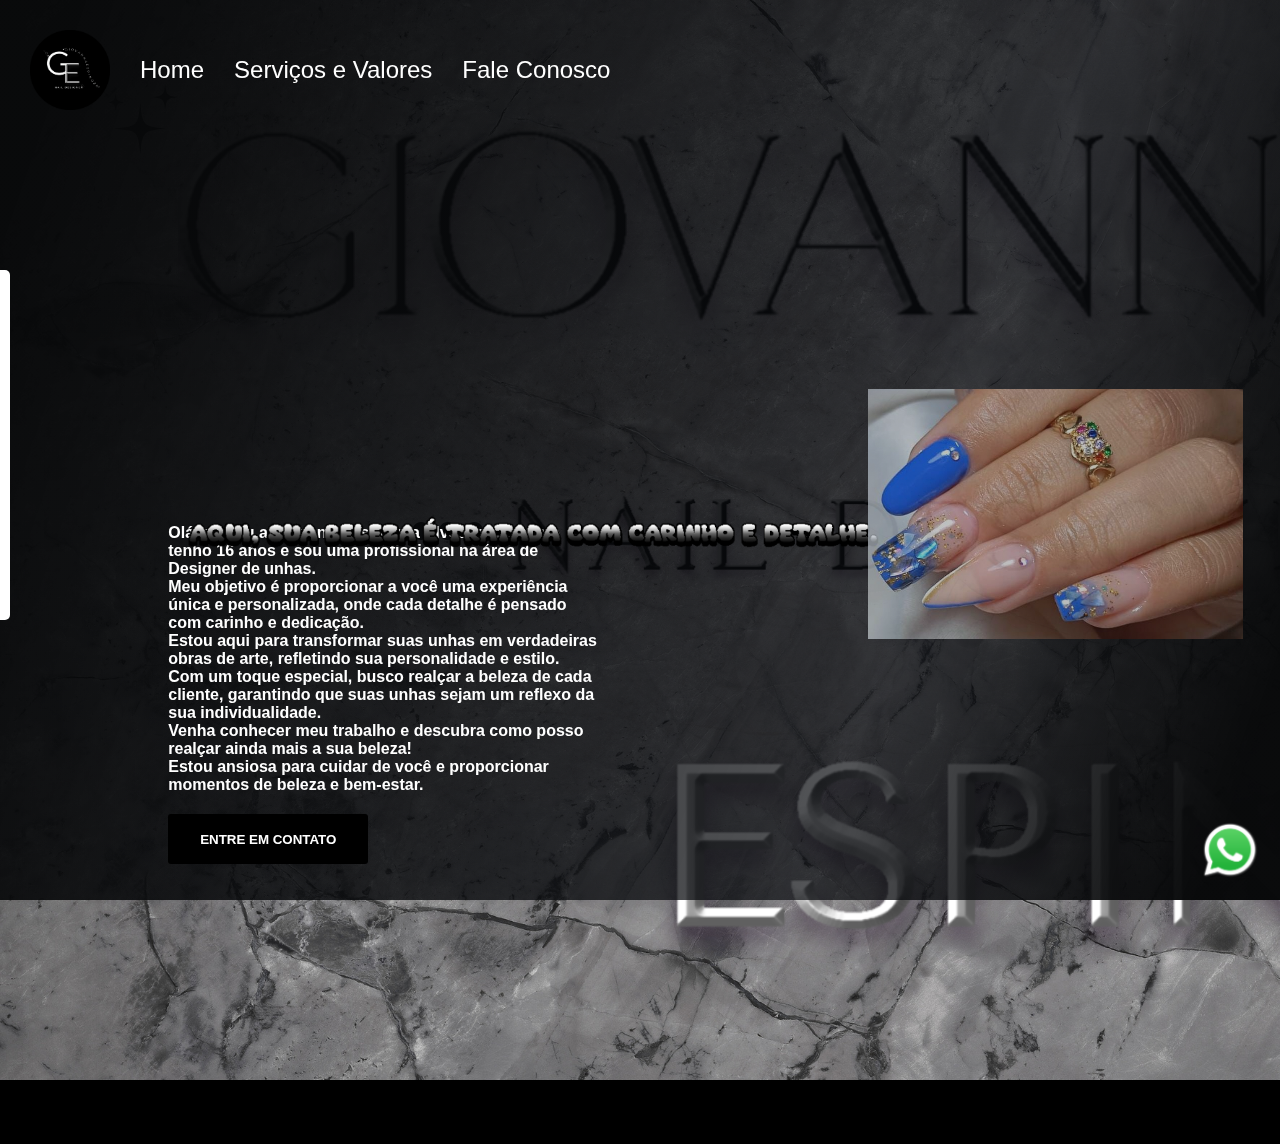
<file: index.html>
<!DOCTYPE html>
<html lang="pt-br">
<head>
    <meta charset="UTF-8">
    <meta name="viewport" content="width=device-width, initial-scale=1.0">
    <link rel="stylesheet" href="style.css">
    <title>Espinoza Nail Designer</title>
</head>

<body>
     <div onclick="annulform()" class="sombra-2"></div>

    <div class="header">
        <img src="./assets/logo.png" alt="logo Espinoza Nail Designer">
        <a>Home</a>
        <a href="servicos.html">Serviços e Valores</a>
        <a href="https://wa.me/5567998893786?text=Ol%C3%A1%2C%20preciso%20da%20ajuda%20dos%20irm%C3%A3os%20M%C3%A1rio%20e%20Luigi!">
            Fale Conosco</a>
    </div>

     <img class="sign-frase" src="./assets/frase.png" alt="Frase 'Aqui, sua beleza é tratada com carinho e detalhe.'">

    <div class="caixa-mae">

        <div class="caixa-1">
            <p>Olá, eu sou a <b>Giovanna Espinoza Alves</b>, atualmente tenho <b>16 anos</b> e sou uma profissional na área de <b>Designer de unhas</b>.
            <br>Meu objetivo é proporcionar a você uma experiência única e personalizada, onde cada detalhe é pensado com carinho e dedicação.
            <br>Estou aqui para transformar suas unhas em verdadeiras obras de arte, refletindo sua personalidade e estilo.
            <br>Com um toque especial, busco realçar a beleza de cada cliente, garantindo que suas unhas sejam um reflexo da sua individualidade.
            <br>Venha conhecer meu trabalho e descubra como posso realçar ainda mais a sua beleza!
            <br>Estou ansiosa para cuidar de você e proporcionar momentos de beleza e bem-estar.
            </p>
            <button class="button-ctt" onclick="showform()">Entre em contato</button>
        </div>

        <div class="caixa-2">
            <img class="modelo-unha" src="./assets/modelo unha.png" alt="modelo de unha">
        </div>

    </div>

    <div class="caixa-img">
        <img src="./assets/img.computer.png"></img>
        <div class="sombra"></div>
    </div>

    <a href="https://wa.me/5567998893786?text=Ol%C3%A1%2C%20preciso%20da%20ajuda%20dos%20irm%C3%A3os%20M%C3%A1rio%20e%20Luigi!"
        class="link-whatsapp">
        <img src="./assets/whatsapp.png" alt="link para o whatsapp">
    </a>

    <form class="formulario" 
        action="https://formcarry.com/s/DG5_tRMrCvp"
        method="POST" 
        enctype="multipart/form-data">
            <input placeholder="Seu Nome" type="text" name="Nome">
            <input placeholder="DDD + Telefone" type="tel" name="Telefone">
            <textarea placeholder="Informe aqui o serviço e o horário desejado..." name="Dúvidas"></textarea>
            <button class="form" type="submit">Solicitar Orçamento</button>
    </form>

    <img class="mobile" src="./assets/img.mobile.png"></img>

</body>

<script src="script.js"></script>
    
</html>
</file>
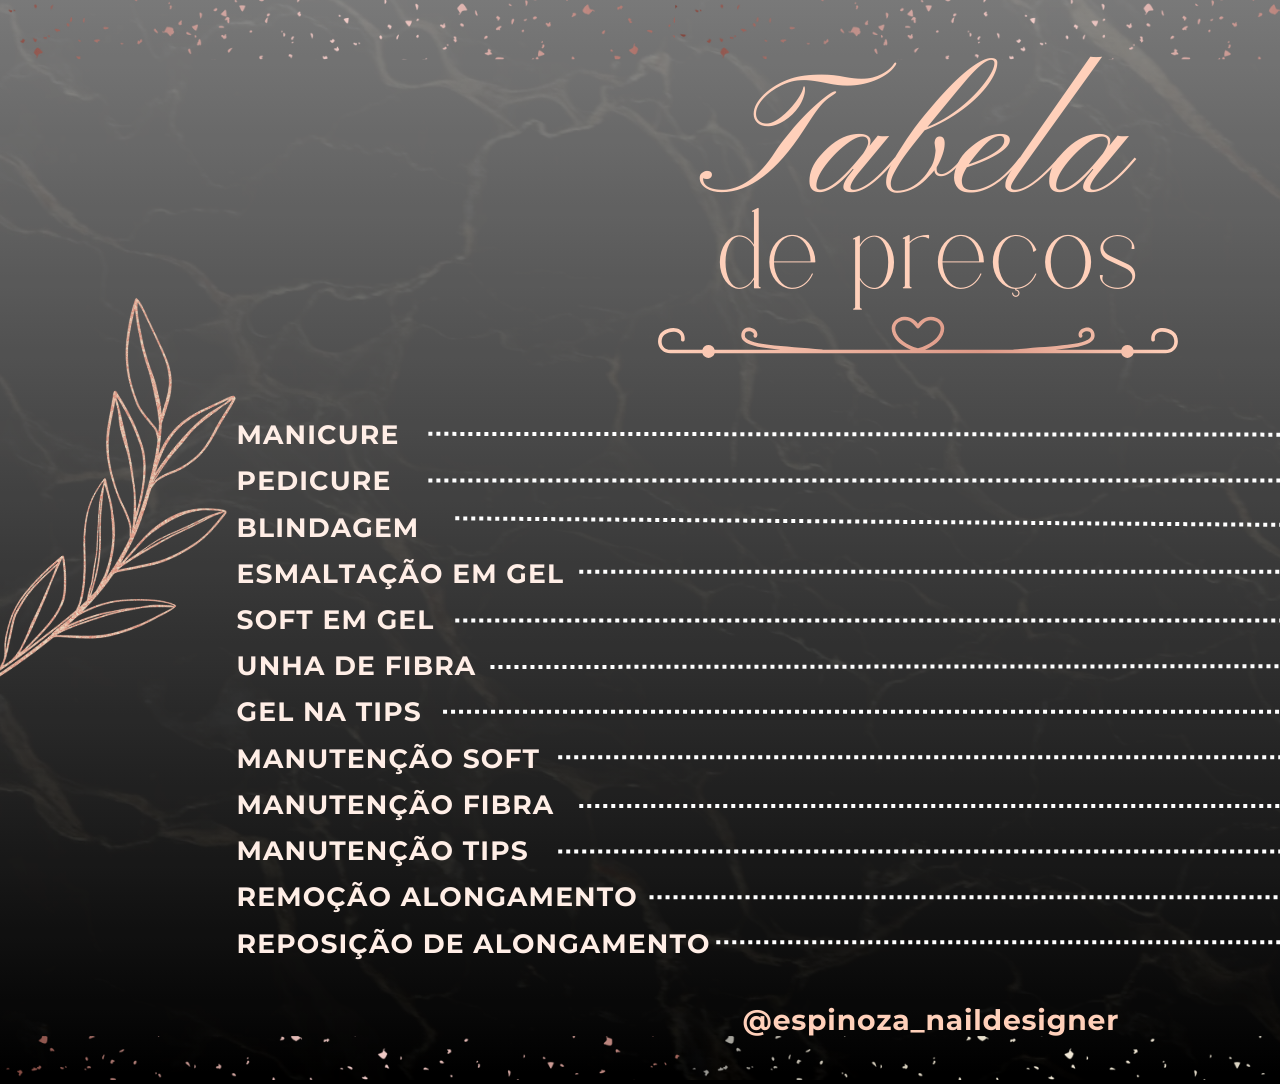
<file: servicos.html>
<!DOCTYPE html>
<html lang="pt-br">
<head>
    <meta charset="UTF-8">
    <meta name="viewport" content="width=device-width, initial-scale=1.0">
    <link rel="stylesheet" href="style.css">
    <title>Espinoza Nail Designer</title>

    <style>
       
    </style>
    
</head>
<body>

    <div class="tabela">
        <img src="./assets/Tabela.png">
    </div>

    <div class="tabela-mobile">
        <img src="./assets/tabela 1.png">
        <div class="invisible-box"></div>
    </div>

</body>
</html>
</file>
<file: style.css>
* {
    font-family: "Roboto", sans-serif;
    margin: 0;
    padding: 0;
    box-sizing: border-box;
}

.sign-frase {
    left: 12%;
    position: relative;
    top: 38%;
    height: 100px;
}

button {
    color: #ffffff;
    background-color: #000000;
    border-radius: 3px;
    border: none;
    width: 200px;
    height: 50px;
    cursor: pointer;
    text-transform: uppercase;
    font-weight: bold;
    margin-top: 20px;
}

button:hover {
    background-color: #ffffff;
    color: #000000;
    transition: 0.5s ease-in-out;
}

button:active {
    opacity: 0.4;
    transition: 0.1s ease-in-out;
}

.modelo-unha {
    margin-bottom: 95%;
    position: relative;
    left: 35%;
    opacity: 0.7;
    height: 250px;
}

body {
    height: 100vh;
}

.caixa-1 {
    width: 40%;
}

.caixa-img {
    position: fixed;
    top: 0;
    z-index: -1;
}

.caixa-img img {
    min-height: 100%;
    min-width: 100%;
    position: fixed;
    top: 0;
}

.caixa-mae {
    display: flex;
    align-items: center;
    justify-content: space-around;
    padding: 100px;
    height: 100vh;
}

.sombra {
    height: 100%;
    width: 100%;
    background: linear-gradient(109deg, rgba(8, 9, 10, 0.99) 5%,
            rgba(10, 12, 16, 0.7) 70%,
            rgba(8, 9, 10, 0.99) 95%);
    position: fixed;
    top: 0;
}

p {
    color: #ffffff;
    font-weight: bold;
}

.link-whatsapp img {
    height: 60px;
    position: fixed;
    right: 20px;
    bottom: 20px;
}

.header {
    display: flex;
    align-items: center;
    gap: 30px;
    margin: 30px;
}

.header img {
    height: 80px;
}

.header a {
    color: #ffffff;
    font-size: 24px;
    cursor: pointer;
    text-decoration: none;
}

.header a:hover {
    color: #737373;
    font-size: 25px;
    transition: 0.5s ease-in-out;
}

.formulario {
    background-color: #ffffff;
    display: flex;
    gap: 20px;
    flex-direction: column;
    position: fixed;
    top: 30%;
    left: -300px;
    padding: 20px;
    border-radius: 5px;
    transition: left 1s ease-in-out;
}

.formulario button:hover {
    background-color: #808080;
    color: #000000;
    font-weight: bold;
}

input {
    height: 40px;
    border-radius: 5px;
    border: 1px solid #808080;
    padding-left: 5px;
    outline-color: #000000;
}

textarea {
    width: 270px;
    height: 100px;
    border-radius: 5px;
    border: 1px solid #808080;
    padding-left: 5px;
    outline-color: #000000;
}

.sombra-2 {
    visibility: hidden;
    position: fixed;
    top: 0;
    width: 100vw;
    height: 100vh;
    background: linear-gradient(109deg, rgba(10, 12, 16, 0.99) 15%,
            rgba(10, 12, 16, 0.7) 50%,
            rgba(10, 12, 16, 0.99) 85%);
    transition: visibility 1s ease-in-out;
}

.mobile {
    display: none;
}

.tabela {
    min-height: 100%;
    min-width: 100%;
    position: relative;
    top: 0;
    margin-bottom: 0;
}

body {
    background-color: #000000;
}

.tabela-mobile {
    display: none;
}

@media(max-width: 1100px) {

   .caixa-1 p {
        top: 25%;
        left: 2px;
        position: absolute;
        text-align:left;
        font-size: 15px;
        color: #ffffff;
        font-weight: bold;
    }

    .caixa-mae {
        flex-direction: column;
        justify-content: flex-start;
        padding: 15px;
    }

    .modelo-unha {
        position: relative;
        display: flex;
        top: 55vh;
        left: -8px;
        width: 36vw;
        height: auto;
        opacity: 1;
    }

    .header {
        margin: 10px;
        display: flex;
        align-items: center;
        justify-content: center;
        left: 50px;
    }

    .header img {
        display: 5px;
    }

    .header a {
        font-size: 110%;
        color: #ffffff;
        font-weight: bold;
    }

    .header a:hover {
        font-size: 20px;
    }

    .formulario {
        transform: translateX(-37%);
    }

    .link-whatsapp img {
        height: 50px;
        right: 30px;
        bottom: 20px;
        margin-bottom: 5px;
    }

    .sign-frase {
        display: none;
    }

    .mobile {
        display: block;
        position: fixed;
        top: 0;
        left: 0;
        width: 100%;
        height: 100%;
        z-index: -1;
    }

    .tabela {
        display: none;
    }

    .tabela-mobile {
        display:flex;
        border: none;
        margin-right: 0;
        position: relative;
        top: 0;
        left: 0;
        height: 86%;
    }

    .button-ctt {
        position: relative;
        top: 50vh;
        right: 23px;
    }

     body {
            background-color: #000000;
        }

}
</file>
